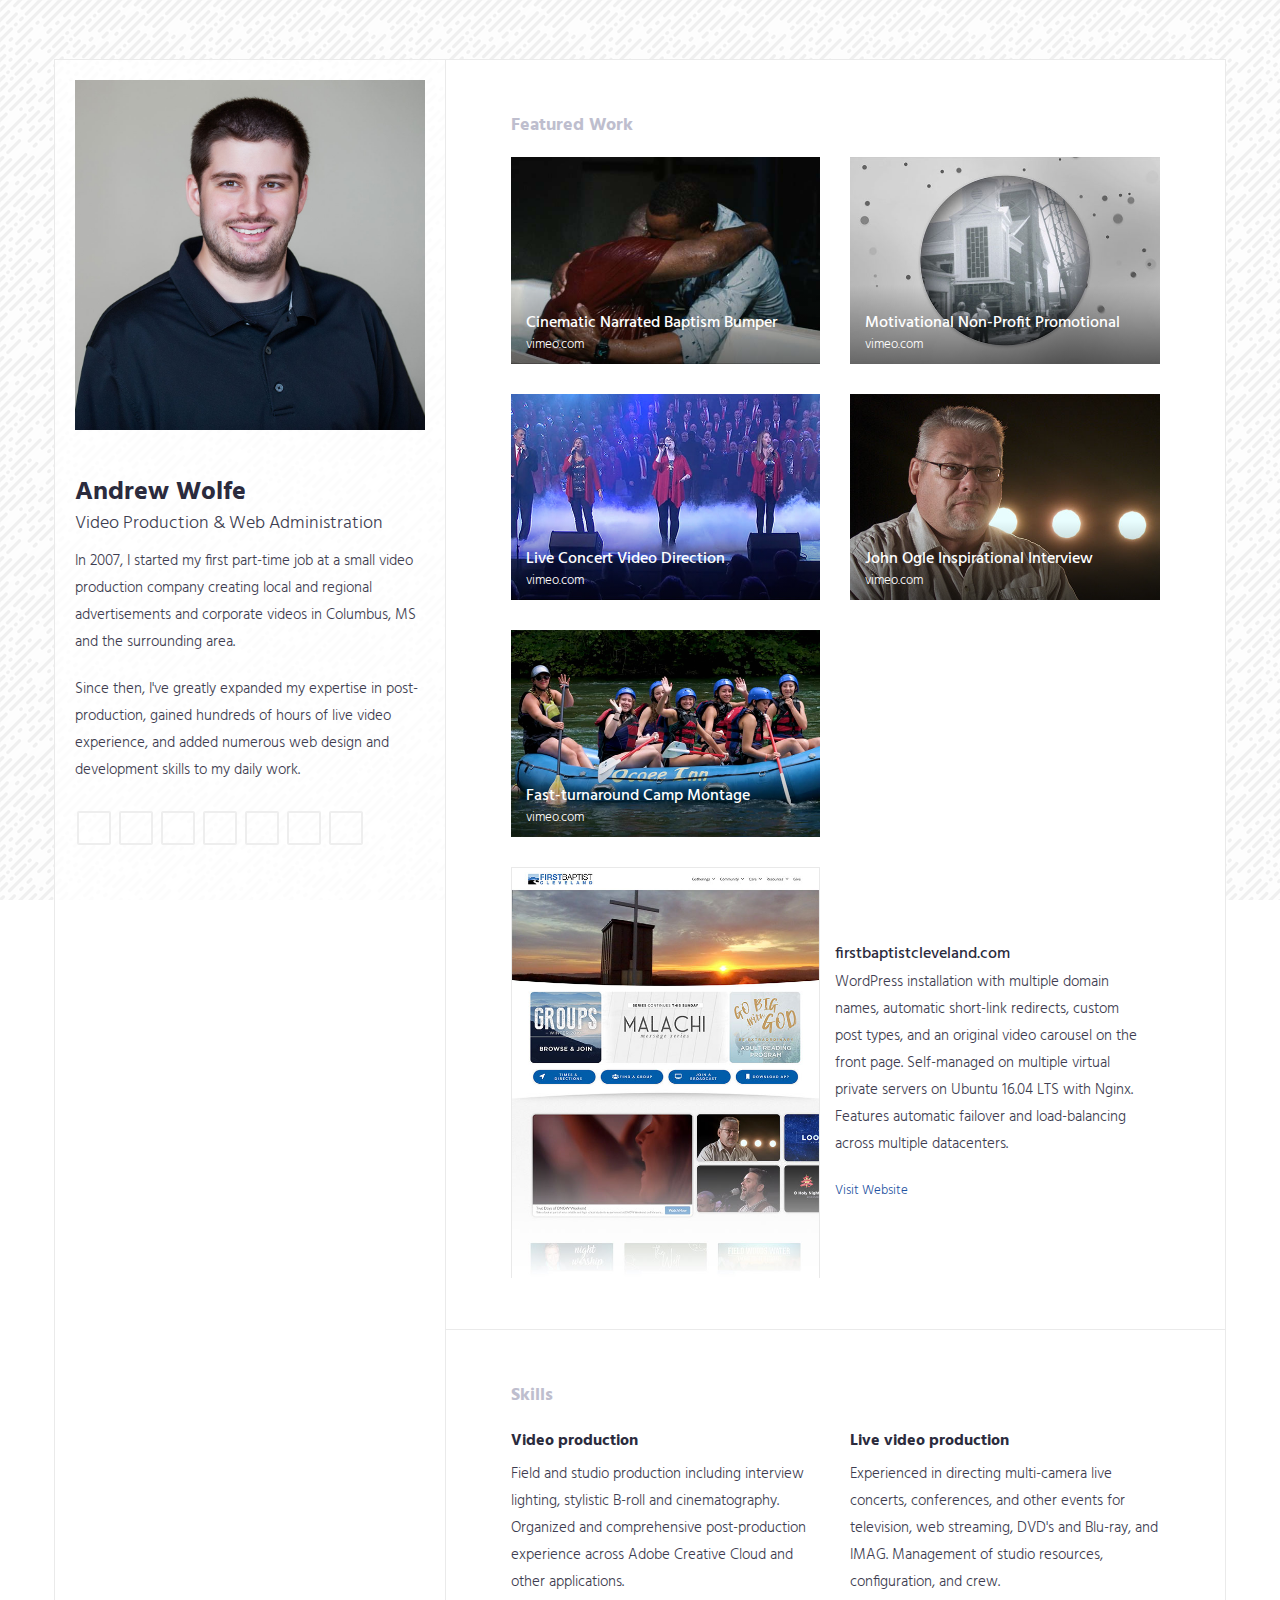
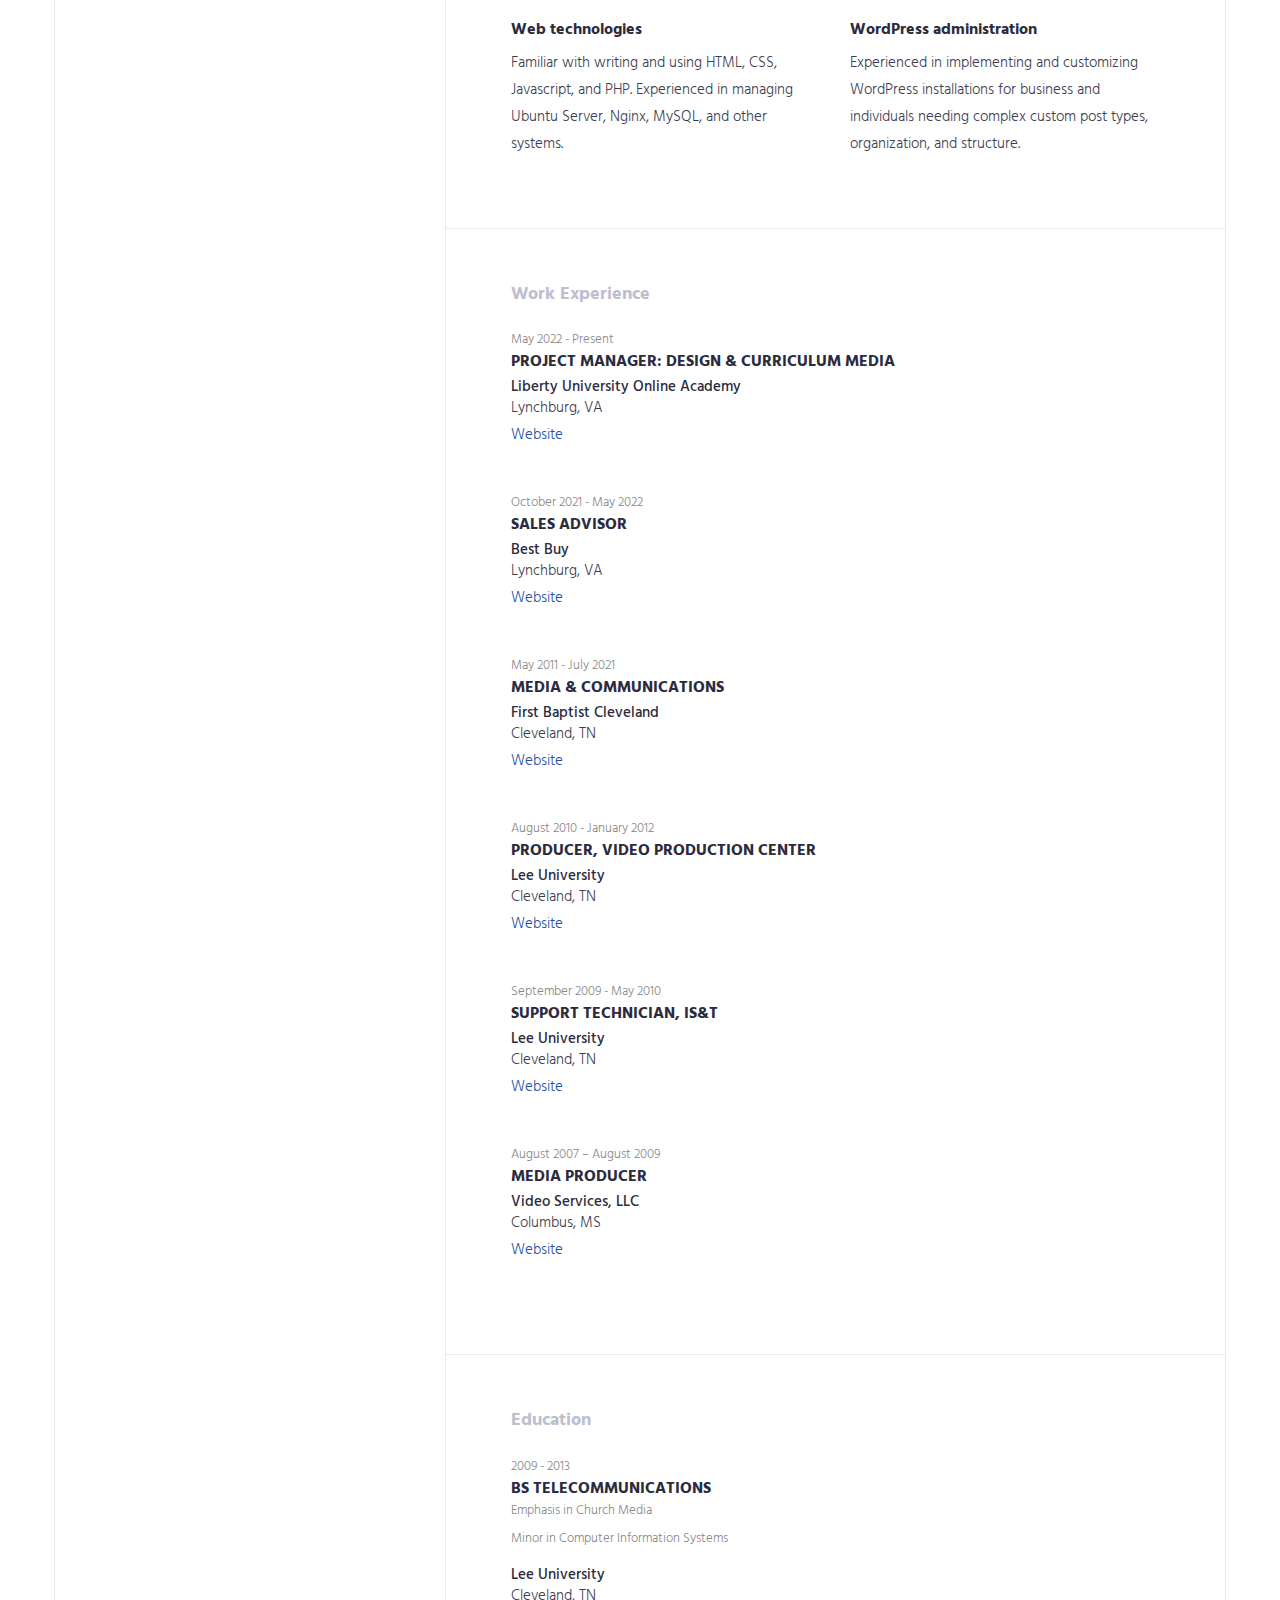
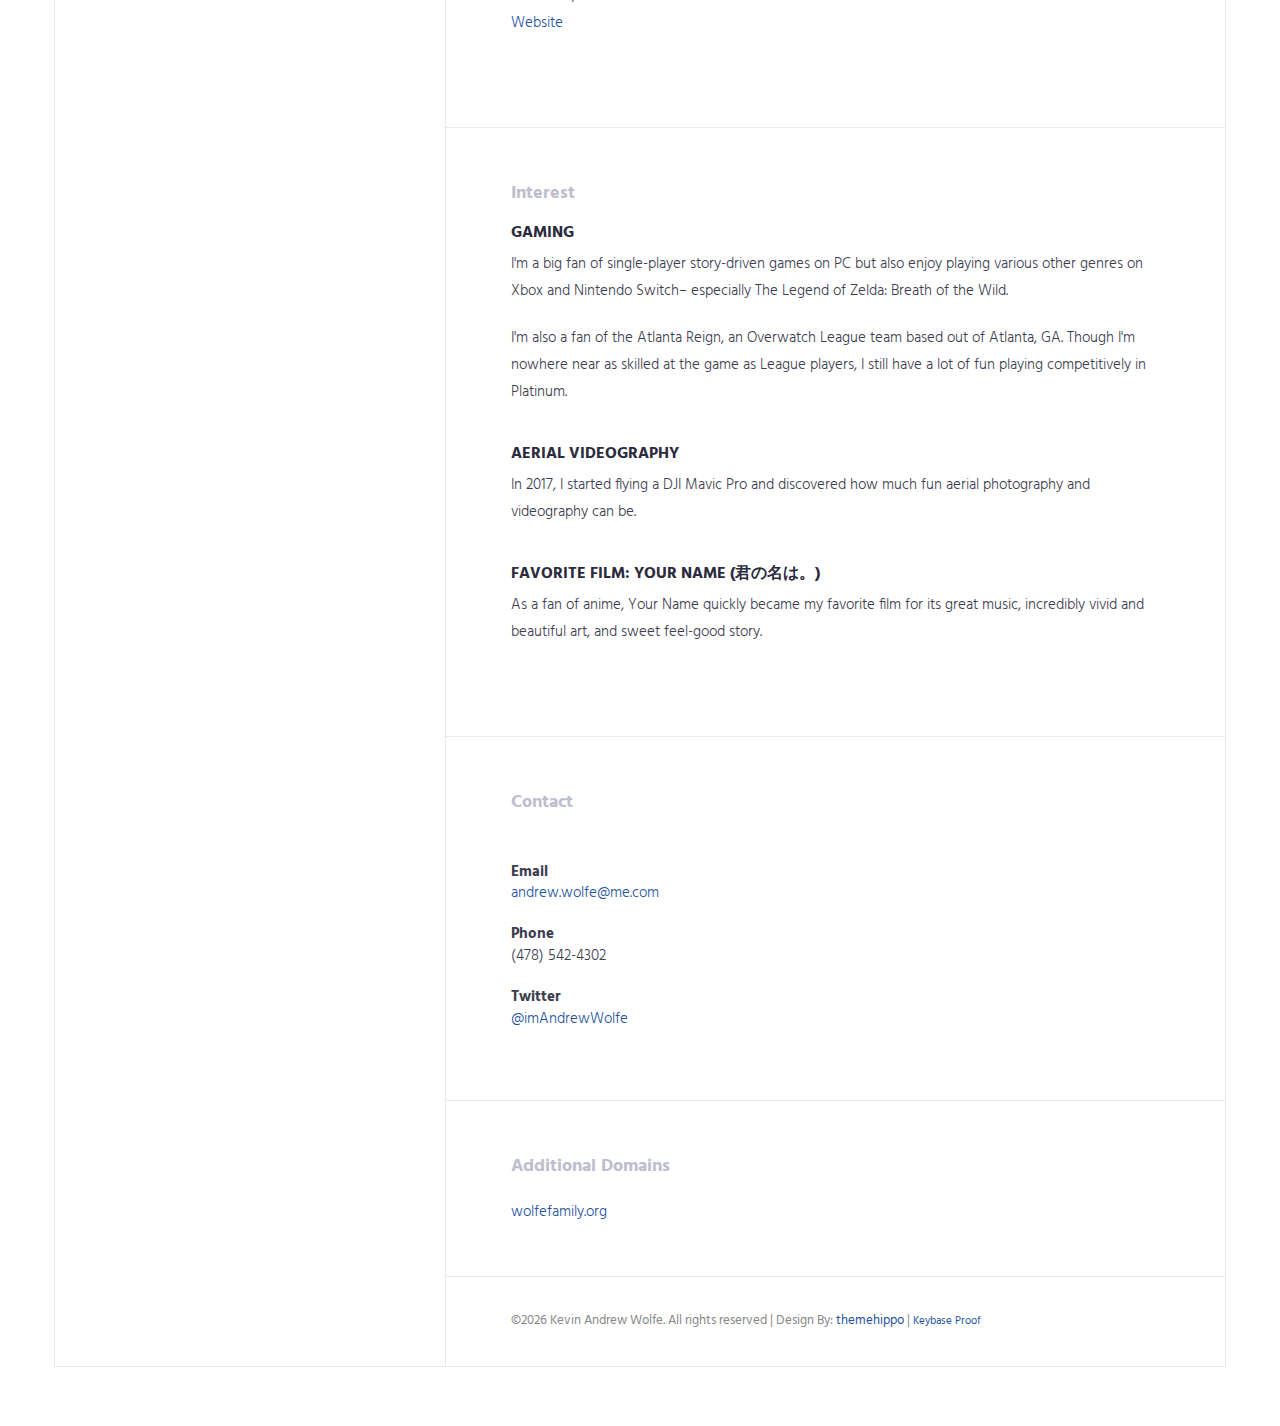
<file: index.html>
<!DOCTYPE html>
<html>
<head>
    <meta charset="utf-8">
    <meta http-equiv="X-UA-Compatible" content="IE=edge">
    <meta name="viewport" content="width=device-width, initial-scale=1">
    <!-- The above 3 meta tags *must* come first in the head; any other head content must come *after* these tags -->
    <title>Andrew Wolfe | Video Production & Web Administration</title>

    <!-- web-fonts -->
    <link href="https://fonts.googleapis.com/css?family=Hind:300,400,500,600,700" rel="stylesheet">

    <!-- font-awesome -->
    <!-- <link href="css/font-awesome.min.css" rel="stylesheet"> -->
    <link rel="stylesheet" href="https://use.fontawesome.com/releases/v5.7.2/css/all.css" integrity="sha384-fnmOCqbTlWIlj8LyTjo7mOUStjsKC4pOpQbqyi7RrhN7udi9RwhKkMHpvLbHG9Sr" crossorigin="anonymous">
    <!-- Bootstrap -->
    <link href="css/bootstrap.min.css" rel="stylesheet">

    <!-- Style CSS -->
    <link href="css/style.css" rel="stylesheet">

    <!-- HTML5 shim and Respond.js for IE8 support of HTML5 elements and media queries -->
    <!-- WARNING: Respond.js doesn't work if you view the page via file:// -->
    <!--[if lt IE 9]>
    <script src="https://oss.maxcdn.com/html5shiv/3.7.2/html5shiv.min.js"></script>
    <script src="https://oss.maxcdn.com/respond/1.4.2/respond.min.js"></script>
    <![endif]-->
</head>
<body id="page-top" data-spy="scroll" data-target=".navbar">
<div id="main-wrapper">
<!-- Page Preloader -->
<div id="preloader">
    <div id="status">
        <div class="status-mes"></div>
    </div>
</div>

<div class="columns-block container">
<div class="left-col-block blocks">
    <header class="header theiaStickySidebar">
        <div class="profile-img">
            <img src="img/img-profile.jpg" class="img-responsive" alt="Andrew Wolfe"/>
        </div>
        <div class="content">
            <h1>Andrew Wolfe</h1>
            <span class="lead">Video Production & Web Administration</span>

            <div class="about-text">
                <p>
                    In 2007, I started my first part-time job at a small video 
                    production company creating local and regional advertisements 
                    and corporate videos in Columbus, MS and the surrounding area.
                </p>

                <p>Since then, I've greatly expanded my expertise in post-production, gained
                    hundreds of hours of live video experience, and added numerous web design
                    and development skills to my daily work.

                </p>
            </div>


            <ul class="social-icon">
                <li><a href="https://twitter.com/imandrewwolfe"><i class="fab fa-twitter" aria-hidden="true"></i></a></li>
                <li><a href="https://www.facebook.com/imAndrewWolfe"><i class="fab fa-facebook-f" aria-hidden="true"></i></a></li>
                <li><a href="https://www.linkedin.com/in/kevinandrewwolfe/"><i class="fab fa-linkedin-in" aria-hidden="true"></i></a></li>
                <li><a href="https://github.com/KevinAWolfe"><i class="fab fa-github" aria-hidden="true"></i></a></li>
                <li><a href="https://vimeo.com/kevinandrewwolfe"><i class="fab fa-vimeo-v" aria-hidden="true"></i></a></li>
                <li><a href="https://profiles.wordpress.org/kevinawolfe/"><i class="fab fa-wordpress" aria-hidden="true"></i></a></li>
                <li><a href="https://keybase.io/wolfe"><i class="fab fa-keybase" aria-hidden="true"></i></a></li>
            </ul>
        </div>

    </header>
    <!-- .header-->
</div>
<!-- .left-col-block -->


<div class="right-col-block blocks">
<div class="theiaStickySidebar">

<section class="section-wrapper portfolio-section" id="portfolio">
    <div class="container-fluid">
        <div class="row">
            <div class="col-md-12">
                <div class="section-title">
                    <h2>Featured Work</h2>
                </div>
            </div>
        </div>
        <div class="row">
            <div class="col-md-6">
                <a class="portfolio-item" href="https://vimeo.com/559522241" target="_blank">
                    <div class="portfolio-thumb">
                        <img src="img/baptisms_portfolio_img.jpg" alt="Cinematic Narrated Baptism Bumper">
                    </div>

                    <div class="portfolio-info">
                        <h3>Cinematic Narrated Baptism Bumper</h3>
                        <small>vimeo.com</small>
                    </div>
                    <!-- portfolio-info -->
                </a>
                <!-- .portfolio-item -->
            </div>
            <div class="col-md-6">
                <a class="portfolio-item" href="https://vimeo.com/158251826" target="_blank">
                    <div class="portfolio-thumb">
                        <img src="img/moments_portfolio_img.jpg" alt="Motivational Non-Profit Promotional">
                    </div>

                    <div class="portfolio-info">
                        <h3>Motivational Non-Profit Promotional</h3>
                        <small>vimeo.com</small>
                    </div>
                    <!-- portfolio-info -->
                </a>
                <!-- .portfolio-item -->
            </div>
            <div class="col-md-6">
                <a class="portfolio-item" href="https://vimeo.com/307784740" target="_blank">
                    <div class="portfolio-thumb">
                        <img src="img/christmas_portfolio_img.jpg" alt="Live Concert Video Direction">
                    </div>

                    <div class="portfolio-info">
                        <h3>Live Concert Video Direction</h3>
                        <small>vimeo.com</small>
                    </div>
                    <!-- portfolio-info -->
                </a>
                <!-- .portfolio-item -->
            </div>
            <div class="col-md-6">
                <a class="portfolio-item" href="https://vimeo.com/315895829" target="_blank">
                    <div class="portfolio-thumb">
                        <img src="img/ogle_portfolio_img.jpg" alt="John Ogle Inspirtational Interview">
                    </div>

                    <div class="portfolio-info">
                        <h3>John Ogle Inspirational Interview</h3>
                        <small>vimeo.com</small>
                    </div>
                    <!-- portfolio-info -->
                </a>
                <!-- .portfolio-item -->
            </div>
            <div class="col-md-6">
                <a class="portfolio-item" href="https://vimeo.com/223690722" target="_blank">
                    <div class="portfolio-thumb">
                        <img src="img/camp_portfolio_img.jpg" alt="Fast-turnaround Camp Montage">
                    </div>

                    <div class="portfolio-info">
                        <h3>Fast-turnaround Camp Montage</h3>
                        <small>vimeo.com</small>
                    </div>
                    <!-- portfolio-info -->
                </a>
                <!-- .portfolio-item -->
            </div>
            <div class="col-lg-12" style="display:flex;flex-basis: 0;flex-wrap: wrap;min-width:0;">
                <div style="flex: 1 1 0;min-width:0;">
                        <a href="https://firstbaptistcleveland.com/" target="_blank"><img src="img/website_church_portfolio_img.jpg" alt="firstbaptistcleveland.com" style="border:solid 1px  rgb(233,233,233);border-bottom: none;width:100%;height:auto;"/></a>
                </div>
                <div style="flex:1 1 0;display: flex; flex-flow: column;justify-content: center;padding: 1em;flex-wrap: wrap;">
                    <h3 style="margin:0;">firstbaptistcleveland.com</h3>
                    <p>WordPress installation with multiple domain names, automatic short-link redirects, custom post types, and an original video carousel on the front page. Self-managed on multiple virtual private servers on Ubuntu 16.04 LTS with Nginx. Features automatic failover and load-balancing across multiple datacenters.</p>
                    <small style="margin:0;"><a href="https://firstbaptistcleveland.com/" target="_blank">Visit Website</a></small>
                </div>
            </div>
            <div class="col-md-6">

            </div>

        </div>
        <!-- /.row -->
    </div>
</section>
<!-- .portfolio -->

<section class="expertise-wrapper section-wrapper gray-bg">
    <div class="container-fluid">
        <div class="row">
            <div class="col-md-12">
                <div class="section-title">
                    <h2>Skills</h2>
                </div>
            </div>
        </div>
        <!-- .row -->

        <div class="row">
            <div class="col-md-6">
                <div class="expertise-item">
                    <h3>Video production</h3>

                    <p>
                        Field and studio production including interview lighting, stylistic B-roll and cinematography. Organized and comprehensive post-production experience across Adobe Creative Cloud and other applications.
                    </p>
                </div>
            </div>
            <div class="col-md-6">
                <div class="expertise-item">
                    <h3>Live video production</h3>

                    <p>
                        Experienced in directing multi-camera live concerts, conferences, and other events for television, web streaming, DVD's and Blu-ray, and IMAG. Management of studio resources, configuration, and crew.
                    </p>
                </div>
            </div>
        </div>
        <div class="row">
            <div class="col-md-6">
                <div class="expertise-item">
                    <h3>Web technologies</h3>

                    <p>
                        Familiar with writing and using HTML, CSS, Javascript, and PHP. Experienced in managing Ubuntu Server, Nginx, MySQL, and other systems.
                    </p>
                </div>
            </div>

            <div class="col-md-6">
                <div class="expertise-item">
                    <h3>WordPress administration</h3>

                    <p>
                        Experienced in implementing and customizing WordPress installations for business and individuals needing complex custom post types, organization, and structure.</p>
                </div>
            </div>

        </div>


    </div>
</section>
<!-- .expertise-wrapper -->

<section class="section-wrapper section-experience gray-bg">
    <div class="container-fluid">
        <div class="row">
            <div class="col-md-12">
                <div class="section-title"><h2>Work Experience</h2></div>
            </div>
        </div>
        <!--.row-->
        <div class="row">
            <div class="col-md-12">
                <div class="content-item">
                    <small>May 2022 - Present</small>
                    <h3>Project Manager: Design & Curriculum Media</h3>
                    <h4>Liberty University Online Academy</h4>

                    <p>Lynchburg, VA
                        <br>
                        <a href="https://www.liberty.edu/online-academy/" target="_blank">Website</a>
                    </p>
                </div>
                <!-- .experience-item -->
                <div class="content-item">
                    <small>October 2021 - May 2022</small>
                    <h3>Sales Advisor</h3>
                    <h4>Best Buy</h4>

                    <p>Lynchburg, VA
                        <br>
                        <a href="https://www.bestbuy.com/" target="_blank">Website</a>
                    </p>
                </div>
                <!-- .experience-item -->
                <div class="content-item">
                    <small>May 2011 - July 2021</small>
                    <h3>Media & Communications</h3>
                    <h4>First Baptist Cleveland</h4>

                    <p>Cleveland, TN
                        <br>
                        <a href="https://firstbaptistcleveland.com" target="_blank">Website</a>
                    </p>
                </div>
                <!-- .experience-item -->
                <div class="content-item">
                    <small>August 2010 - January 2012</small>
                    <h3>Producer, Video Production Center</h3>
                    <h4>Lee University</h4>

                    <p>Cleveland, TN
                        <br>
                        <a href="http://www.leeuniversity.edu" target="_blank">Website</a>
                    </p>
                </div>
                <!-- .experience-item -->
                <div class="content-item">
                    <small>September 2009 - May 2010</small>
                    <h3>Support Technician, IS&T</h3>
                    <h4>Lee University</h4>

                    <p>Cleveland, TN
                        <br>
                        <a href="http://www.leeuniversity.edu" target="_blank">Website</a>
                    </p>
                </div>
                <!-- .experience-item -->
                <div class="content-item">
                    <small>August 2007 – August 2009</small>
                    <h3>Media Producer</h3>
                    <h4>Video Services, LLC</h4>

                    <p>Columbus, MS
                        <br>
                        <a href="http://www.videoservicesinc.net" target="_blank">Website</a>
                    </p>
                </div>
                <!-- .experience-item -->
            </div>
        </div>
        <!--.row-->
    </div>
    <!-- .container-fluid -->

</section>
<!-- .section-experience -->

<section class="section-wrapper section-education">
    <div class="container-fluid">
        <div class="row">
            <div class="col-md-12">
                <div class="section-title"><h2>Education</h2></div>
            </div>
        </div>
        <!--.row-->
        <div class="row">
            <div class="col-md-12">
                <div class="content-item">
                    <small>2009 - 2013</small>
                    <h3 style="margin-bottom:0;">BS Telecommunications</h3>
                    <small>Emphasis in Church Media</small><br>
                    <small>Minor in Computer Information Systems</small>
                    <h4 style="margin-top:1em;">Lee University</h4>

                    <p>Cleveland, TN
                        <br>
                        <a href="http://www.leeuniversity.edu" target="_blank">Website</a>
                    </p>
                </div>
                <!-- .experience-item -->
            </div>
        </div>
        <!--.row-->
    </div>
    <!-- .container-fluid -->

</section>
<!-- .section-education -->

<section class="section-wrapper section-interest gray-bg">
    <div class="container-fluid">
        <div class="row">
            <div class="col-md-12">
                <div class="section-title">
                    <h2>Interest</h2>
                </div>
            </div>
        </div>
        <!-- .row -->

        <div class="row">
            <div class="col-md-12">
                <div class="content-item">
                    <h3>Gaming</h3>

                    <p>I'm a big fan of single-player story-driven games on
                        PC but also enjoy playing various other genres on
                        Xbox and Nintendo Switch– especially The Legend of
                        Zelda: Breath of the Wild.
                    </p>
                    <p>
                        I'm also a fan of the Atlanta Reign, an Overwatch League team based out of Atlanta, GA. Though I'm nowhere near as skilled at the game as League players, I still have a lot of fun playing competitively in Platinum.
                    
                    </p>
                </div>
                <div class="content-item">
                    <h3>Aerial Videography</h3>

                    <p>In 2017, I started flying a DJI Mavic Pro and discovered how much fun aerial photography and videography can be.</p>

                </div>
                <div class="content-item">
                    <h3>Favorite Film: Your Name (君の名は。)</h3>

                    <p>As a fan of anime, Your Name quickly became my favorite film for its great music, incredibly vivid and beautiful art, and sweet feel-good story.</p>
                </div>
            </div>
        </div>
        <!-- .row -->

    </div>
</section>
<!-- .section-publications -->

<section class="section-contact section-wrapper gray-bg">
    <div class="container-fluid">
        <div class="row">
            <div class="col-md-12">
                <div class="section-title">
                    <h2>Contact</h2>
                </div>
            </div>
        </div>
        <!--.row-->
        <div class="row">
            <div class="col-md-12">‭
                <address>
                        <strong>Email</strong><br>
                        <a href='mailto&#58;a&#110;dr&#101;&#119;&#46;wol%6&#54;e&#64;me&#46;com'>&#97;ndrew&#46;wo&#108;fe&#64;m&#101;&#46;com</a>
                </address>

                <address>
                    <strong>Phone</strong><br>
                    (478) 542-4302‬
                </address>
                
                <address>
                        <strong>Twitter</strong><br>
                        <a href="https://twitter.com/imandrewwolfe">@imAndrewWolfe</a>
                    </address>
            </div>
        </div>
        <!--.row-->
    </div>
    <!--.container-fluid-->
</section>
<!--.section-contact-->

<section class="section-contact section-wrapper gray-bg">
    <div class="container-fluid">
        <div class="row">
            <div class="col-md-12">
                <div class="section-title">
                    <h2>Additional Domains</h2>
                </div>
            </div>
        </div>
        <!--.row-->
        <div class="row">
            <div class="col-md-12">
                    <a href="http://wolfefamily.org">wolfefamily.org</a>
            </div>
        </div>
        <!--.row-->
    </div>
    <!--.container-fluid-->
</section>
<!--.section-contact-->

<footer class="footer">
    <div class="copyright-section">
        <div class="container-fluid">
            <div class="row">
                <div class="col-md-12">
                    <div class="copytext">&copy;<script>document.write(new Date().getFullYear())</script> Kevin Andrew Wolfe. All rights reserved | Design By: <a
                            href="https://themehippo.com">themehippo</a> | <small><a href="https://kaw.io/keybase.txt">Keybase Proof</a></small></div>
                </div>
            </div>
            <!--.row-->
        </div>
        <!-- .container-fluid -->
    </div>
    <!-- .copyright-section -->
</footer>
<!-- .footer -->
</div>
<!-- Sticky -->
</div>
<!-- .right-col-block -->
</div>
<!-- .columns-block -->
</div>
<!-- #main-wrapper -->

<!-- jquery -->
<script src="js/jquery-2.1.4.min.js"></script>

<!-- Bootstrap -->
<script src="js/bootstrap.min.js"></script>
<script src="js/theia-sticky-sidebar.js"></script>
<script src="js/scripts.js"></script>
</body>
</html>
</file>
<file: css/style.css>
/*
Template Name: Resumex
Description: HTML5 / CSS3 One Page
Version: 1.0
Author: themehippo.com
*/

/*------------------------------------------------------------------
# [Color codes]

# Body  (text): #3a4750
# Heading Color #444444
# Theme Color (link color) #82b541
# Mid grey (sub header) #f4f4f4
# -------------------------------------------------------------------*/
.microblog_post {
    margin:1em 0;
}
.microblog_text p{
    margin:0;
}
.microblog_time {
    font-size:0.8em;
    color:gray;
}

body {
    font-family : 'Hind', sans-serif;
    font-size   : 15px;
    line-height : 1.8em;
    color       : #3d3d50;
    font-weight : 300;
    background  : url("../img/funky-lines.png") fixed;
    }

/* --------------------------------------
 * Global Typography
 *------------------------------------------*/

h1, h2, h3, h4, h5, h6 {
    margin : 0 0 15px;
    color  : #2b2b3d;
    }

h1 {
    font-size   : 26px;
    line-height : 1.8em;
    font-weight : 700;
    }

h2 {
    font-size   : 18px;
    line-height : 1.8em;
    font-weight : 700;
    }

h3 {
    font-size   : 16px;
    line-height : 1.8em;
    font-weight : 500;
    }

h4 {
    font-size   : 15px;
    line-height : 1.8em;
    font-weight : 500;
    }

h5 {
    font-size   : 15px;
    line-height : 1.5em;
    font-weight : 500;
    }

h6 {
    font-size   : 15px;
    line-height : 1.5em;
    }

/* --------------------------------------
 * LINK STYLE
 *------------------------------------------*/
a {
    color              : rgb(30, 82, 160);
    text-decoration    : none;
    -webkit-transition : all 0.3s ease 0s;
    -moz-transition    : all 0.3s ease 0s;
    -o-transition      : all 0.3s ease 0s;
    transition         : all 0.3s ease 0s;
    }

a,
a:active,
a:focus,
a:active {
    text-decoration : none;
    outline         : none
    }

a:hover,
a:focus {
    text-decoration : none;
    color           : rgb(13, 45, 94);
    }

p {
    margin-bottom : 20px;
    }

ul {
    margin     : 0;
    padding    : 0;
    list-style : none;
    }

/*------------------
 * Button Style
 *------------------*/
.btn {
    padding        : 14px 30px 11px;
    margin-bottom  : 0;
    font-size      : 14px;
    font-weight    : 500;
    border-radius  : 0;
    border         : 0;
    text-transform : uppercase;
    }

.btn-lg {
    font-weight : 700;
    font-size   : 24px;
    padding     : 15px 30px;
    }

/*btn-primary*/
.btn-primary {
    background-color : rgb(30, 82, 160);
    }

.btn-primary:hover,
.btn-primary:focus,
.btn-primary:active:focus {
    background : rgb(13, 45, 94);
    }

/*btn-default*/
.btn-default {
    color            : #2a54f5;
    background-color : transparent;
    border           : 2px solid #2a54f5;
    }

.btn-default:hover,
.btn-default:focus,
.btn-default:active:focus {
    background   : #2a54f5;
    color        : #ffffff;
    border-color : #2a54f5;
    }

button:focus,
.btn:focus,
.btn:active:focus {
    outline : none;
    }

/* --------------------
 * Column Block
 * -------------------*/

.columns-block {
    display                : -webkit-flex;
    display                : flex;
    -webkit-flex-direction : row;
    flex-direction         : row;
    margin                 : 60px auto;
    padding                : 0;
    box-shadow             : 0 0 0 1px #eaeaea;
    }

.blocks {
    box-sizing : border-box;
    }

.left-col-block {
    overflow     : hidden;
    -webkit-flex : 1 0 0;
    flex         : 1 0 0;
    position     : relative;
    background   : rgba(255, 255, 255, .8);
    border-right : 1px solid #eaeaea;
    }

.right-col-block {
    -webkit-flex : 2 0 0;
    flex         : 2 0 0;
    position     : relative;
    background   : #ffffff;
    }

@media (max-width : 768px) {

    .columns-block {
        display    : block;
        margin     : 0;
        box-shadow : none;
        }

    .left-col-block {
        width    : 100%;
        position : relative;
        border   : 0;
        }

    .right-col-block {
        width      : 100%;
        position   : relative;
        box-shadow : none;
        }
    }

@media (min-width : 769px) and (max-width : 1024px) {
    .columns-block {
        margin-top    : 30px;
        margin-bottom : 30px;
        }
    }

/* --------------------
 * Section Background
 * -------------------*/

.gray-bg {
    background-color : #ffffff;
    }

/* --------------------
 *  main Wrapper
 * -------------------*/
#main-wrapper {
    overflow : hidden;
    }

/*-------------------
 * Section Wrapper
 *-------------------*/
.section-wrapper {
    padding       : 50px;
    border-bottom : 1px solid #eaeaea;
    }

@media (max-width : 480px) {
    .section-wrapper {
        padding : 30px 20px;
        }
    }

/*---------------------------
* Section Title
*---------------------------*/
.section-title {
    margin-bottom : 15px;
    }

.section-title h2 {
    margin-bottom : 5px;
    color         : #bebece;
    }

/*-----------------------------
 * NAVIGATION & HEADER STYLE
 *-----------------------------*/

.header {
    padding  : 20px !important;
    margin   : 0;
    position : relative;
    }

.header .profile-img {
    margin-bottom : 50px;
    }

.header .content-wrapper {

    }

.header .content {
    width  : 100%;
    margin : 0 auto;
    }

.header .content h1 {
    line-height : 1;
    margin      : 0 0 5px;
    }

.header .content .lead {
    font-size : 18px;
    }

.header .content .about-text {
    margin : 10px 0;
    }

.header .btn {
    margin-top : 40px;
    }

@media (max-width : 768px) {
    .header {
        padding       : 0;
        text-align    : center;
        border-bottom : 1px solid #ededed;
        }

    .header img {
        margin : 0 auto;
        }

    .header .content {
        padding : 50px;
        }
    }

/* Header Sticky */

.sticky {
    position : -webkit-sticky;
    position : sticky;
    top      : 0;
    }

/*-------------------
 * Social Icon
 *-------------------*/

.social-icon {
    margin  : 20px 0;
    padding : 0;
    display : block;
    }

.social-icon li {
    display : inline-block;
    margin  : 0.5em 2px;
    }

.social-icon li a {
    display       : block;
    font-size     : 12px;
    color         : #333333;
    width         : 34px;
    height        : 34px;
    line-height   : 33px;
    text-align    : center;
    border-radius : 2px;
    border        : 2px solid #eeeeee;
    }

.social-icon li a:hover {
    border-color : #cccccc;
    }

/*-------------------
 * Expertise
 *-------------------*/
.expertise-item {
    margin-bottom : 20px;
    }

.expertise-item h3 {
    margin-bottom : 5px;
    font-weight   : 700;
    }

/*-------------------
 * Skills Progressbar
 *-------------------*/

.progress-item {
    position : relative;
    }

.progress-item .progress-title {
    font-size     : 15px;
    font-weight   : 400;
    display       : inline-block;
    margin-bottom : 5px;
    }

.progress-item .progress {
    height        : 4px;
    box-shadow    : none;
    border-radius : 5px;
    }

.progress-item .progress-bar {
    background-color : rgb(30, 82, 160);
    box-shadow       : none;
    text-align       : right;
    }

.progress-item .progress-percent {
    font-size        : 10px;
    background-color : #313131;
    position         : absolute;
    top              : 5px;
    padding          : 0 8px;
    border-radius    : 3px;
    }

.progress-item .progress-percent::before {
    content      : "";
    position     : absolute;
    left         : 0;
    bottom       : -4px;
    border-top   : 6px solid #313131;
    border-right : 8px solid transparent;
    }

/*-------------------
 * Portfolio
 *-------------------*/

.portfolio-item {
    position      : relative;
    display       : block;
    margin-bottom : 30px;
    }

.portfolio-item .portfolio-thumb img {
    height    : auto;
    display   : block;
    max-width : 100%;
    }

.portfolio-item .portfolio-info {
    position   : absolute;
    bottom     : 0;
    padding    : 30px 15px 5px;
    width      : 100%;
    background : -webkit-linear-gradient(
            top,
            transparent 0%,
            rgba(0, 0, 0, 0.5) 100%
    );
    }

.portfolio-item .portfolio-info h3 {
    margin      : 0;
    line-height : 1;
    color       : #ffffff;
    }

.portfolio-item .portfolio-info small {
    color : #ffffff;
    }

.portfolio-item:hover .portfolio-info {
    background : -webkit-linear-gradient(
            top,
            transparent 0%,
            #000 100%
    );
}

/*-------------------
 * Content Item
 *-------------------*/

.content-item {
    margin-bottom : 40px;
    }

.content-item h3 {
    margin         : 0 0 10px;
    line-height    : 1;
    font-weight    : bold;
    text-transform : uppercase;
    }

.content-item h4 {
    margin      : 0;
    line-height : 1;
    }

.content-item small {
    color : #888888;
    }

/*-------------------
 * Contact
 *-------------------*/

.feedback-form {
    margin-top : 50px;
    }

/*-------------------
 * Form Style
 *-------------------*/
.form-control {
    height        : 50px;
    padding       : 0 20px;
    font-size     : 13px;
    line-height   : 50px;
    color         : #969595;
    border        : 1px solid #cccccc;
    border-radius : 0;
    box-shadow    : none;
    box-sizing    : border-box;
    }

.form-control:focus,
.form-control:active {
    box-shadow : none;
    }

/* --------------------------------------------
 *   Footer
 *---------------------------------------------- */

/* Copyright */

.footer {
    padding : 30px 50px;
    }

.footer .copyright-section {
    font-size : 13px;
    color     : #888888;

    }

.footer .copyright-section .copytext {
    font-weight : 400;
    display     : block;
    }

@media (max-width : 480px) {
    .footer {
        padding : 10px 20px;
        }
    }

/* ---------------------------------------------- /*
 * Preloader
/* ---------------------------------------------- */
#preloader {
    background : rgba(255, 255, 255,.8);
    bottom     : 0;
    left       : 0;
    position   : fixed;
    right      : 0;
    top        : 0;
    z-index    : 9999;
    }

#status,
.status-mes {
    background-image    : url(../img/preloader.svg);
    background-position : center;
    background-repeat   : no-repeat;
    height              : 200px;
    left                : 50%;
    margin              : -100px 0 0 -100px;
    position            : absolute;
    top                 : 50%;
    width               : 200px;
    }

.status-mes {
    background : none;
    left       : 0;
    margin     : 0;
    text-align : center;
    top        : 65%;
    }
</file>
